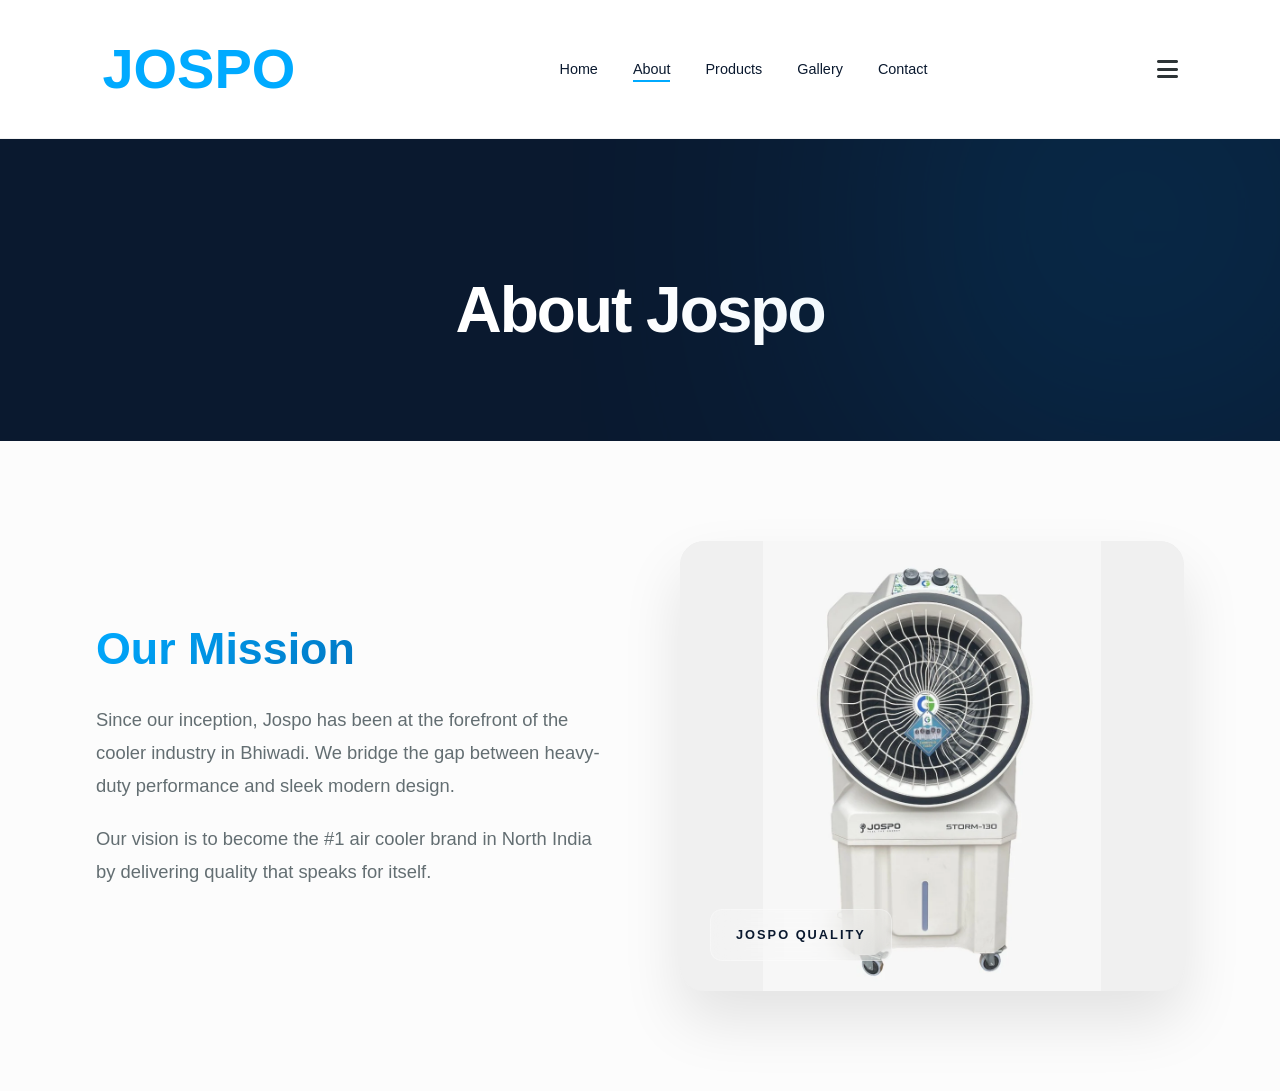
<file: jospo-website/about.html>
<!DOCTYPE html>
<html lang="en">
<head>
    <meta charset="UTF-8"><title>About Us | Jospo Coolers</title>
    <link rel="stylesheet" href="style.css">
    <link rel="stylesheet" href="https://cdnjs.cloudflare.com/ajax/libs/font-awesome/6.0.0/css/all.min.css">
</head>
<body>
    <nav class="navbar">
        <div class="logo">JOSPO</div>
        <ul class="nav-links" id="navLinks">
            <li><a href="index.html">Home</a></li>
            <li><a href="about.html" class="active">About</a></li>
            <li><a href="products.html">Products</a></li>
            <li><a href="gallery.html">Gallery</a></li>
            <li><a href="contact.html">Contact</a></li>
        </ul>
        <i class="fas fa-bars menu-btn" onclick="toggleMenu()"></i>
    </nav>
    <section class="page-header"><h1>About Jospo</h1></section>
    <section class="container section">
        <div class="about-flex">
            <div>
                <h2>Our Mission</h2>
                <p>Since our inception, Jospo has been at the forefront of the cooler industry in Bhiwadi. We bridge the gap between heavy-duty performance and sleek modern design.</p>
                <p>Our vision is to become the #1 air cooler brand in North India by delivering quality that speaks for itself.</p>
            </div>
            <div class="placeholder-img">
                <img src="images/about_image_1.jpg" alt="Jospo Vision - Quality Air Coolers">
            </div>
        </div>
    </section>
    <script src="script.js"></script>
</body>
</html>
</file>
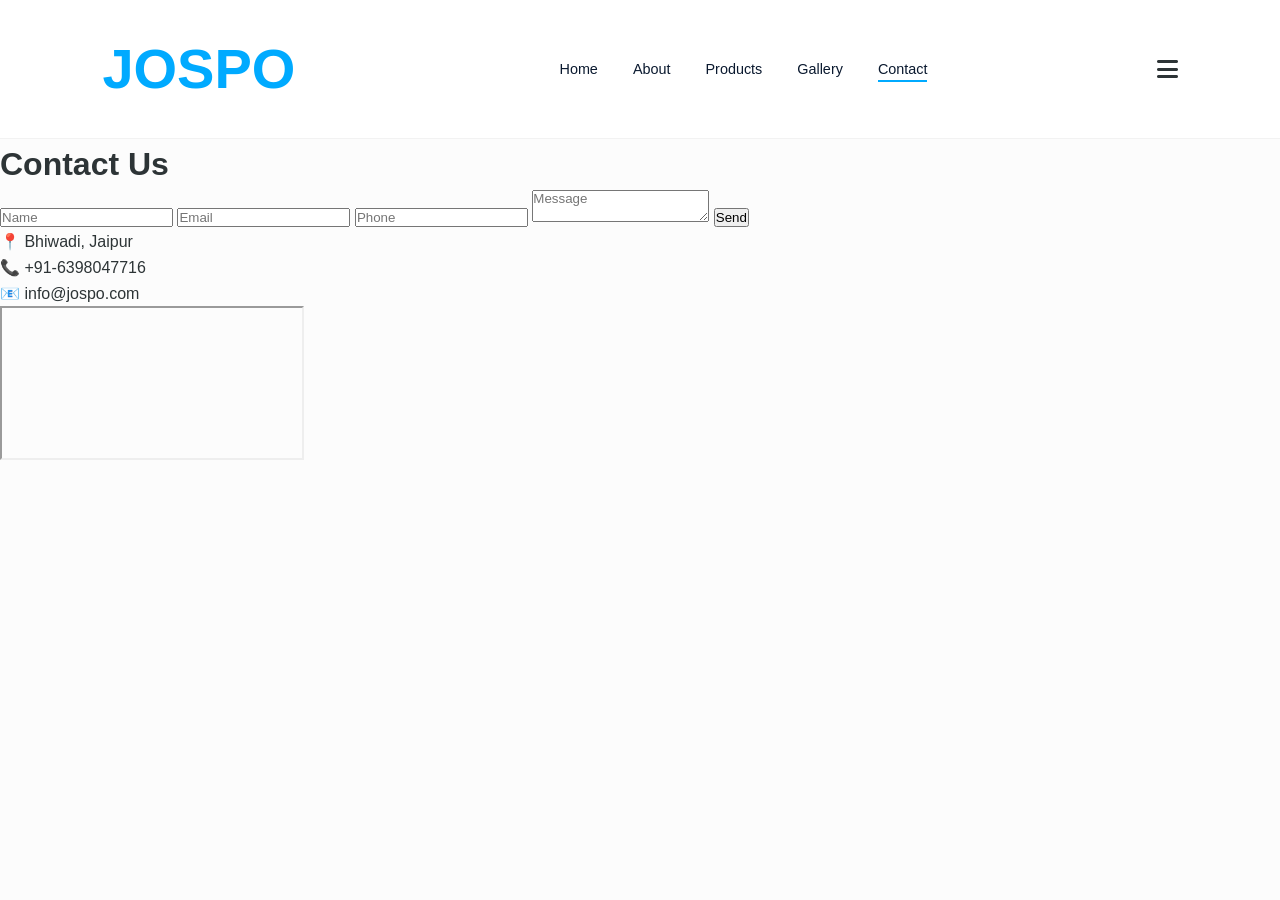
<file: jospo-website/contact.html>
﻿<!DOCTYPE html>
<html lang="en">
<head>
  <meta charset="UTF-8">
  <title>Contact Jospo</title>
  <link rel="stylesheet" href="style.css">
  <link rel="stylesheet" href="https://cdnjs.cloudflare.com/ajax/libs/font-awesome/6.0.0/css/all.min.css">
</head>
<body>

<nav class="navbar">
    <div class="logo">JOSPO</div>
    <ul class="nav-links" id="navLinks">
        <li><a href="index.html">Home</a></li>
        <li><a href="about.html">About</a></li>
        <li><a href="products.html">Products</a></li>
        <li><a href="gallery.html">Gallery</a></li>
        <li><a href="contact.html" class="active">Contact</a></li>
    </ul>
    <i class="fas fa-bars menu-btn" onclick="toggleMenu()"></i>
</nav>

<h1>Contact Us</h1>

<form>
  <input type="text" placeholder="Name" required>
  <input type="email" placeholder="Email" required>
  <input type="tel" placeholder="Phone">
  <textarea placeholder="Message"></textarea>
  <button type="submit">Send</button>
</form>

<p>📍 Bhiwadi, Jaipur</p>
<p>📞 +91-6398047716</p>

<script src="script.js"></script>
</body>
</html>
<p>📧 info@jospo.com</p>

<iframe src="https://maps.google.com/maps?q=Bhiwadi&t=&z=13&ie=UTF8&iwloc=&output=embed"></iframe>

</body>
</html>
</file>
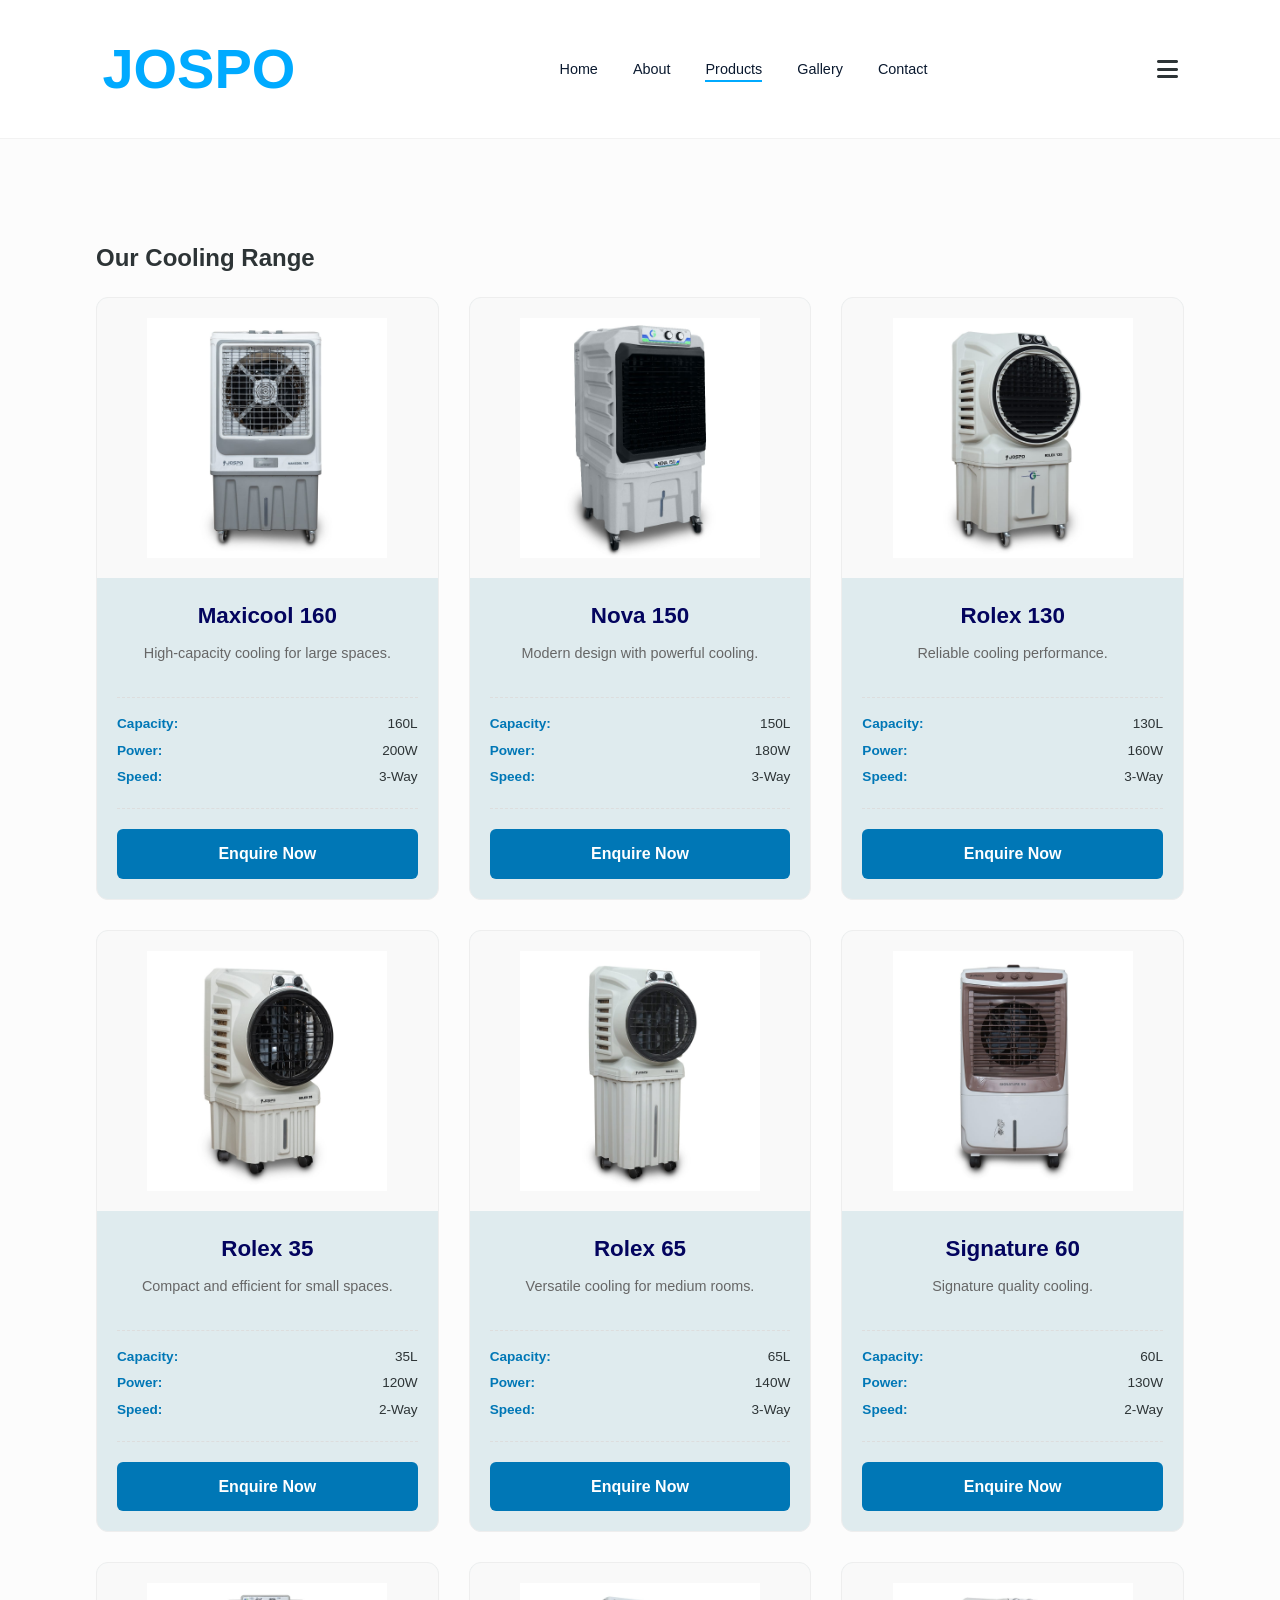
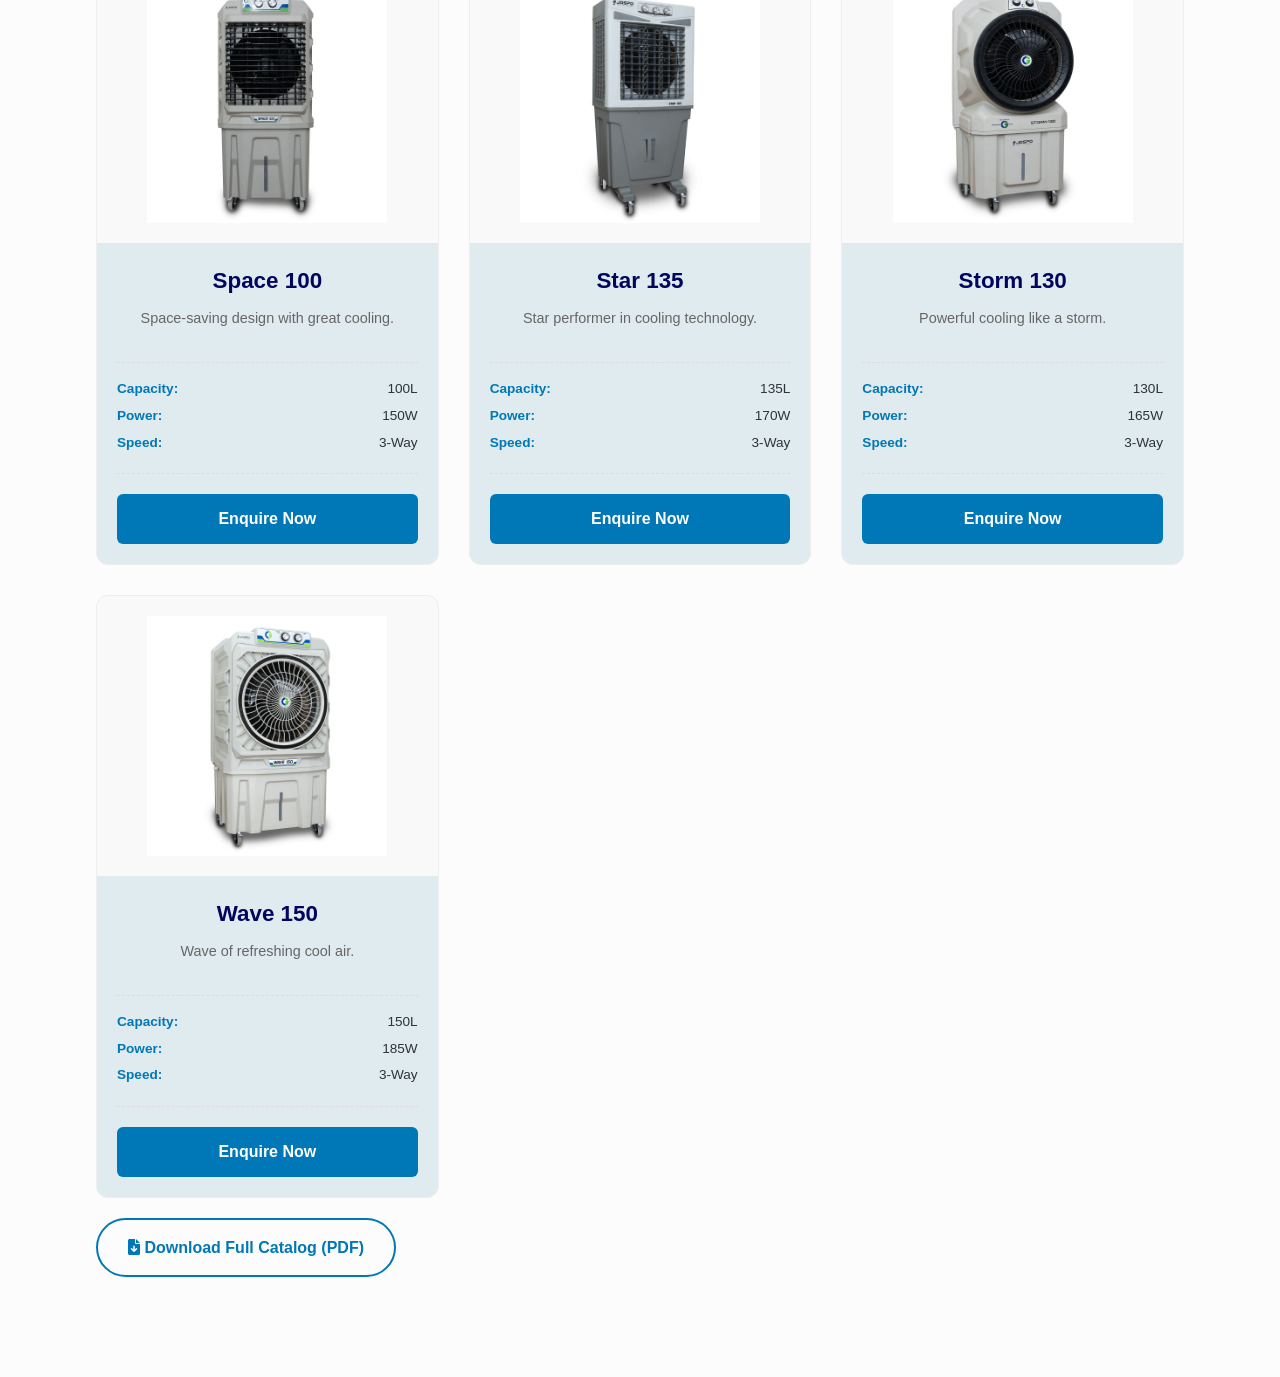
<file: jospo-website/products.html>
<!DOCTYPE html>
<html lang="en">
<head>
    <meta charset="UTF-8"><title>Our Products | Jospo Cooler Catalog</title>
    <link rel="stylesheet" href="style.css">
    <link rel="stylesheet" href="https://cdnjs.cloudflare.com/ajax/libs/font-awesome/6.0.0/css/all.min.css">
</head>
<body>
    <nav class="navbar">
        <div class="logo">JOSPO</div>
        <ul class="nav-links" id="navLinks">
            <li><a href="index.html">Home</a></li>
            <li><a href="about.html">About</a></li>
            <li><a href="products.html" class="active">Products</a></li>
            <li><a href="gallery.html">Gallery</a></li>
            <li><a href="contact.html">Contact</a></li>
        </ul>
        <i class="fas fa-bars menu-btn" onclick="toggleMenu()"></i>
    </nav>
    <section class="products-section section">
    <div class="container">
        <h2 class="text-center">Our Cooling Range</h2>
        <div class="product-grid">
            <div class="product-card">
                <div class="prod-img">
                    <img src="images/Maxicool 160.jpg" alt="Jospo Maxicool 160 Air Cooler">
                </div>
                <div class="prod-details">
                    <h3>Maxicool 160</h3>
                    <p class="tagline">High-capacity cooling for large spaces.</p>
                    <ul class="specs-list">
                        <li><span>Capacity:</span> 160L</li>
                        <li><span>Power:</span> 200W</li>
                        <li><span>Speed:</span> 3-Way</li>
                    </ul>
                    <a href="contact.html" class="btn-card">Enquire Now</a>
                </div>
            </div>

            <div class="product-card">
                <div class="prod-img">
                    <img src="images/Nova 150.jpg" alt="Jospo Nova 150 Air Cooler">
                </div>
                <div class="prod-details">
                    <h3>Nova 150</h3>
                    <p class="tagline">Modern design with powerful cooling.</p>
                    <ul class="specs-list">
                        <li><span>Capacity:</span> 150L</li>
                        <li><span>Power:</span> 180W</li>
                        <li><span>Speed:</span> 3-Way</li>
                    </ul>
                    <a href="contact.html" class="btn-card">Enquire Now</a>
                </div>
            </div>

            <div class="product-card">
                <div class="prod-img">
                    <img src="images/Rolex 130.jpg" alt="Jospo Rolex 130 Air Cooler">
                </div>
                <div class="prod-details">
                    <h3>Rolex 130</h3>
                    <p class="tagline">Reliable cooling performance.</p>
                    <ul class="specs-list">
                        <li><span>Capacity:</span> 130L</li>
                        <li><span>Power:</span> 160W</li>
                        <li><span>Speed:</span> 3-Way</li>
                    </ul>
                    <a href="contact.html" class="btn-card">Enquire Now</a>
                </div>
            </div>

            <div class="product-card">
                <div class="prod-img">
                    <img src="images/Rolex 35.jpg" alt="Jospo Rolex 35 Air Cooler">
                </div>
                <div class="prod-details">
                    <h3>Rolex 35</h3>
                    <p class="tagline">Compact and efficient for small spaces.</p>
                    <ul class="specs-list">
                        <li><span>Capacity:</span> 35L</li>
                        <li><span>Power:</span> 120W</li>
                        <li><span>Speed:</span> 2-Way</li>
                    </ul>
                    <a href="contact.html" class="btn-card">Enquire Now</a>
                </div>
            </div>

            <div class="product-card">
                <div class="prod-img">
                    <img src="images/Rolex 65.jpg" alt="Jospo Rolex 65 Air Cooler">
                </div>
                <div class="prod-details">
                    <h3>Rolex 65</h3>
                    <p class="tagline">Versatile cooling for medium rooms.</p>
                    <ul class="specs-list">
                        <li><span>Capacity:</span> 65L</li>
                        <li><span>Power:</span> 140W</li>
                        <li><span>Speed:</span> 3-Way</li>
                    </ul>
                    <a href="contact.html" class="btn-card">Enquire Now</a>
                </div>
            </div>

            <div class="product-card">
                <div class="prod-img">
                    <img src="images/signature 60.jpg" alt="Jospo Signature 60 Air Cooler">
                </div>
                <div class="prod-details">
                    <h3>Signature 60</h3>
                    <p class="tagline">Signature quality cooling.</p>
                    <ul class="specs-list">
                        <li><span>Capacity:</span> 60L</li>
                        <li><span>Power:</span> 130W</li>
                        <li><span>Speed:</span> 2-Way</li>
                    </ul>
                    <a href="contact.html" class="btn-card">Enquire Now</a>
                </div>
            </div>

            <div class="product-card">
                <div class="prod-img">
                    <img src="images/Space 100.jpg" alt="Jospo Space 100 Air Cooler">
                </div>
                <div class="prod-details">
                    <h3>Space 100</h3>
                    <p class="tagline">Space-saving design with great cooling.</p>
                    <ul class="specs-list">
                        <li><span>Capacity:</span> 100L</li>
                        <li><span>Power:</span> 150W</li>
                        <li><span>Speed:</span> 3-Way</li>
                    </ul>
                    <a href="contact.html" class="btn-card">Enquire Now</a>
                </div>
            </div>

            <div class="product-card">
                <div class="prod-img">
                    <img src="images/star 135.jpg" alt="Jospo Star 135 Air Cooler">
                </div>
                <div class="prod-details">
                    <h3>Star 135</h3>
                    <p class="tagline">Star performer in cooling technology.</p>
                    <ul class="specs-list">
                        <li><span>Capacity:</span> 135L</li>
                        <li><span>Power:</span> 170W</li>
                        <li><span>Speed:</span> 3-Way</li>
                    </ul>
                    <a href="contact.html" class="btn-card">Enquire Now</a>
                </div>
            </div>

            <div class="product-card">
                <div class="prod-img">
                    <img src="images/Storm 130.jpg" alt="Jospo Storm 130 Air Cooler">
                </div>
                <div class="prod-details">
                    <h3>Storm 130</h3>
                    <p class="tagline">Powerful cooling like a storm.</p>
                    <ul class="specs-list">
                        <li><span>Capacity:</span> 130L</li>
                        <li><span>Power:</span> 165W</li>
                        <li><span>Speed:</span> 3-Way</li>
                    </ul>
                    <a href="contact.html" class="btn-card">Enquire Now</a>
                </div>
            </div>

            <div class="product-card">
                <div class="prod-img">
                    <img src="images/Wave 150 (2).jpg" alt="Jospo Wave 150 Air Cooler">
                </div>
                <div class="prod-details">
                    <h3>Wave 150</h3>
                    <p class="tagline">Wave of refreshing cool air.</p>
                    <ul class="specs-list">
                        <li><span>Capacity:</span> 150L</li>
                        <li><span>Power:</span> 185W</li>
                        <li><span>Speed:</span> 3-Way</li>
                    </ul>
                    <a href="contact.html" class="btn-card">Enquire Now</a>
                </div>
            </div>
        </div>
            <a href="images/Jospo Catalogue 2026.pdf" download class="btn-catalog">
                <i class="fas fa-file-download"></i> Download Full Catalog (PDF)
            </a>
        </div>
    </div>
</section>
    <script src="script.js"></script>
</body>
</html>
</file>
<file: jospo-website/style.css>
:root {
    --primary: #60c0f3;
    --secondary: #170b8a;
    --dark: #0e0674;
    --light: #caf0f8;
    --white: #ffffff;
}

* { margin:0; padding:0; box-sizing:border-box; font-family: 'Arial', sans-serif; }

body { color: #333; line-height: 1.6; }

/* Navigation */
.navbar { display: flex; justify-content: space-between; align-items: center; padding: 1.5rem 8%; background: rgba(255, 255, 255, 0.9); backdrop-filter: blur(10px); position: sticky; top: 0; z-index: 1000; border-bottom: 1px solid rgba(0,0,0,0.05); }
.logo { font-size: 3.5rem; font-weight: 800; color: var(--primary); }
.nav-links { display: flex; list-style: none; }
.nav-links li a { margin-left: 25px; text-decoration: none; color: var(--dark); font-weight: 600; transition: 0.3s; }
.nav-links li a:hover, .active { color: var(--secondary); }

/* Hero */
.hero { background: linear-gradient(150deg, rgba(3, 25, 85, 0.95), rgba(2, 53, 106, 0.88)), url('hero-bg.jpg') center/cover; height: 80vh; display: flex; align-items: center; text-align: center; color: var(--white); }
.hero-content { width: 90%; max-width: 1100px; margin: auto; padding: 60px 30px; background: rgba(3, 10, 60, 0.45); border-radius: 20px; box-shadow: 0 20px 40px rgba(0,0,0,0.3); }
.hero h1 { font-size: 3.2rem; margin-bottom: 20px; }
.hero p { font-size: 1.2rem; margin-bottom: 25px; color: #f1f7ff; }
.hero-btns { display: flex; gap: 16px; justify-content: center; margin-top: 20px; }
.hero-btns .btn { font-size: 1rem; padding: 12px 25px; }
.hero .btn.secondary { background: rgba(255,255,255,0.15); color: #fff; border: 1px solid rgba(255,255,255,0.45); }
.hero .btn.secondary:hover { background: rgba(255,255,255,0.25); }
.hero .btn.primary { background: #00aaff; color: #fff; }
.hero .btn.primary:hover { background: #0077b6; }

/* Components */
.container { width: 85%; margin: auto; }
.section { padding: 60px 0; }
.grid-3 { display: grid; grid-template-columns: repeat(auto-fit, minmax(280px, 1fr)); gap: 30px; }

/* CTA Banner */
.cta-banner {
    background: linear-gradient(135deg, #0077b6, #00aaff);
    color: #ffffff;
    padding: 25px 0;
    text-align: center;
}
.cta-banner .cta-wrap {
    display: flex;
    align-items: center;
    justify-content: center;
    gap: 20px;
    flex-wrap: wrap;
}
.cta-banner h2 {
    font-size: 2.2rem;
    font-weight: 800;
    margin: 0;
}
.cta-banner .btn {
    margin: 0;
}
.btn { padding: 12px 25px; border-radius: 5px; text-decoration: none; display: inline-block; cursor: pointer; border: none; font-weight: bold; }
.primary { background: var(--primary); color: white; }
.secondary { background: transparent; border: 2px solid var(--white); color: white; }

/* Floating WhatsApp */
.whatsapp-btn { position: fixed; bottom: 20px; right: 20px; background: #25d366; color: white; width: 60px; height: 60px; border-radius: 50%; display: flex; align-items: center; justify-content: center; font-size: 30px; box-shadow: 2px 2px 10px rgba(0,0,0,0.2); }

/* Mobile Menu */
.menu-btn { display: none; font-size: 1.5rem; cursor: pointer; }

@media (max-width: 768px) {
    .nav-links { display: none; flex-direction: column; position: absolute; top: 100%; left: 0; width: 100%; background: var(--white); text-align: center; padding: 20px 0; }
    .nav-links.show { display: flex; }
    .nav-links li { padding: 10px 0; }
    .menu-btn { display: block; }
    .hero h1 { font-size: 2rem; }
}

/* Product Grid Layout */
.product-grid {
    display: grid;
    /* This makes images auto-set based on screen size */
    grid-template-columns: repeat(auto-fit, minmax(300px, 1fr));
    gap: 30px;
    padding: 20px 0;
}

/* Card Styling */
.product-card {
    background: #dfebee;
    border: 1px solid #eee;
    border-radius: 12px;
    overflow: hidden;
    transition: transform 0.3s ease, box-shadow 0.3s ease;
    display: flex;
    flex-direction: column;
}

.product-card:hover {
    transform: translateY(-8px);
    box-shadow: 0 15px 30px rgba(0,0,0,0.1);
}

/* Image Handling */
.prod-img {
    width: 100%;
    height: 280px;
    background: #f9f9f9;
    overflow: hidden;
    display: flex;
    align-items: center;
    justify-content: center;
}

.prod-img img {
    width: 100%;
    height: 100%;
    object-fit: contain; /* Keeps cooler aspect ratio perfect */
    padding: 20px;
    transition: transform 0.5s ease;
}

.product-card:hover .prod-img img {
    transform: scale(1.05);
}

/* Text Content */
.prod-details {
    padding: 20px;
    text-align: center;
}

.prod-details h3 {
    color: #03045e;
    font-size: 1.4rem;
    margin-bottom: 8px;
}

.tagline {
    color: #666;
    font-size: 0.9rem;
    margin-bottom: 15px;
    height: 40px; /* Maintains uniform height */
}

/* Specifications List */
.specs-list {
    list-style: none;
    padding: 15px 0;
    margin-bottom: 20px;
    border-top: 1px dashed #ddd;
    border-bottom: 1px dashed #ddd;
    text-align: left;
}

.specs-list li {
    font-size: 0.85rem;
    margin-bottom: 5px;
    display: flex;
    justify-content: space-between;
}

.specs-list li span {
    font-weight: bold;
    color: #0077b6;
}

/* Buttons */
.btn-card {
    display: block;
    background: #0077b6;
    color: white;
    padding: 12px;
    text-decoration: none;
    border-radius: 6px;
    font-weight: 600;
    transition: background 0.3s;
}

.btn-card:hover {
    background: #03045e;
}

.btn-catalog {
    display: inline-block;
    padding: 15px 30px;
    border: 2px solid #0077b6;
    color: #0077b6;
    text-decoration: none;
    font-weight: bold;
    border-radius: 50px;
    transition: all 0.3s;
}

.btn-catalog:hover {
    background: #0077b6;
    color: #fff;
}

.catalog-footer {
    margin-top: 50px;
}


/* Custom Modern Variables */
:root {
    --primary: #00aaff;
    --primary-dark: #0077b6;
    --bg-dark: #0a192f;
    --glass: rgba(255, 255, 255, 0.05);
    --text-main: #2d3436;
    --text-muted: #636e72;
    --white: #ffffff;
    --gradient: linear-gradient(135deg, #00aaff 0%, #004e92 100%);
}

* {
    margin: 0;
    padding: 0;
    box-sizing: border-box;
    font-family: 'Inter', -apple-system, BlinkMacSystemFont, sans-serif;
}

body {
    background-color: #fcfcfc;
    color: var(--text-main);
    overflow-x: hidden;
}

/* --- Futuristic Navbar --- */
.navbar {
    display: flex;
    justify-content: space-between;
    align-items: center;
    padding: 1.5rem 8%;
    background: rgba(255, 255, 255, 0.9);
    backdrop-filter: blur(10px);
    position: sticky;
    top: 0;
    z-index: 1000;
    border-bottom: 1px solid rgba(0,0,0,0.05);
}

.nav-links {
    display: flex;
    list-style: none;
    align-items: center;
}

.nav-links li a {
    text-decoration: none;
    color: var(--bg-dark);
    font-weight: 500;
    margin-left: 35px;
    font-size: 0.9rem;
    transition: 0.3s cubic-bezier(0.4, 0, 0.2, 1);
    position: relative;
}

.nav-links li a::after {
    content: '';
    position: absolute;
    width: 0;
    height: 2px;
    bottom: -5px;
    left: 0;
    background: var(--primary);
    transition: 0.3s;
}

.nav-links li a:hover::after, 
.nav-links li a.active::after {
    width: 100%;
}

/* --- Bold Page Header --- */
.page-header {
    background: var(--bg-dark);
    padding: 120px 0 80px;
    text-align: center;
    position: relative;
    overflow: hidden;
}

/* Background decorative element */
.page-header::before {
    content: '';
    position: absolute;
    top: -50%;
    right: -10%;
    width: 500px;
    height: 500px;
    background: var(--gradient);
    filter: blur(150px);
    opacity: 0.2;
}

.page-header h1 {
    font-size: 4rem;
    color: var(--white);
    font-weight: 800;
    letter-spacing: -2px;
}

/* --- About Section Styling --- */
.container {
    width: 85%;
    max-width: 1200px;
    margin: auto;
}

.section {
    padding: 100px 0;
}

.about-flex {
    display: grid;
    grid-template-columns: 1fr 1fr;
    gap: 80px;
    align-items: center;
}

.about-flex h2 {
    font-size: 2.8rem;
    font-weight: 800;
    line-height: 1.1;
    margin-bottom: 30px;
    background: var(--gradient);
    -webkit-background-clip: text;
    -webkit-text-fill-color: transparent;
}

.about-flex p {
    font-size: 1.15rem;
    color: var(--text-muted);
    margin-bottom: 20px;
    line-height: 1.8;
}

/* --- The Cool "Vision" Image Card --- */
.placeholder-img {
    height: 450px;
    background: #f0f0f0;
    border-radius: 24px;
    display: flex;
    align-items: center;
    justify-content: center;
    font-weight: bold;
    color: var(--primary-dark);
    position: relative;
    box-shadow: 0 30px 60px rgba(0,0,0,0.1);
    transition: transform 0.5s ease;
    overflow: hidden;
}

.placeholder-img img {
    width: 100%;
    height: 100%;
    object-fit: contain;
    border-radius: 24px;
    background-color: #f0f0f0;
}

/* Glass effect overlay */
.placeholder-img::after {
    content: 'JOSPO QUALITY';
    position: absolute;
    bottom: 30px;
    left: 30px;
    padding: 15px 25px;
    background: rgba(255, 255, 255, 0.2);
    backdrop-filter: blur(15px);
    border: 1px solid rgba(255, 255, 255, 0.3);
    border-radius: 12px;
    color: var(--bg-dark);
    font-size: 0.8rem;
    letter-spacing: 2px;
}

.placeholder-img:hover {
    transform: translateY(-10px) scale(1.02);
}

/* --- Mobile Responsiveness --- */
.menu-btn {
    display: none;
}

@media (max-width: 992px) {
    .about-flex {
        grid-template-columns: 1fr;
        gap: 50px;
        text-align: center;
    }
    
    .page-header h1 {
        font-size: 3rem;
    }
    
    .placeholder-img {
        height: 350px;
    }
}

@media (max-width: 768px) {
    .nav-links {
        display: none; /* Add JS to toggle this */
    }
    .menu-btn {
        display: block;
    }
}
</file>
